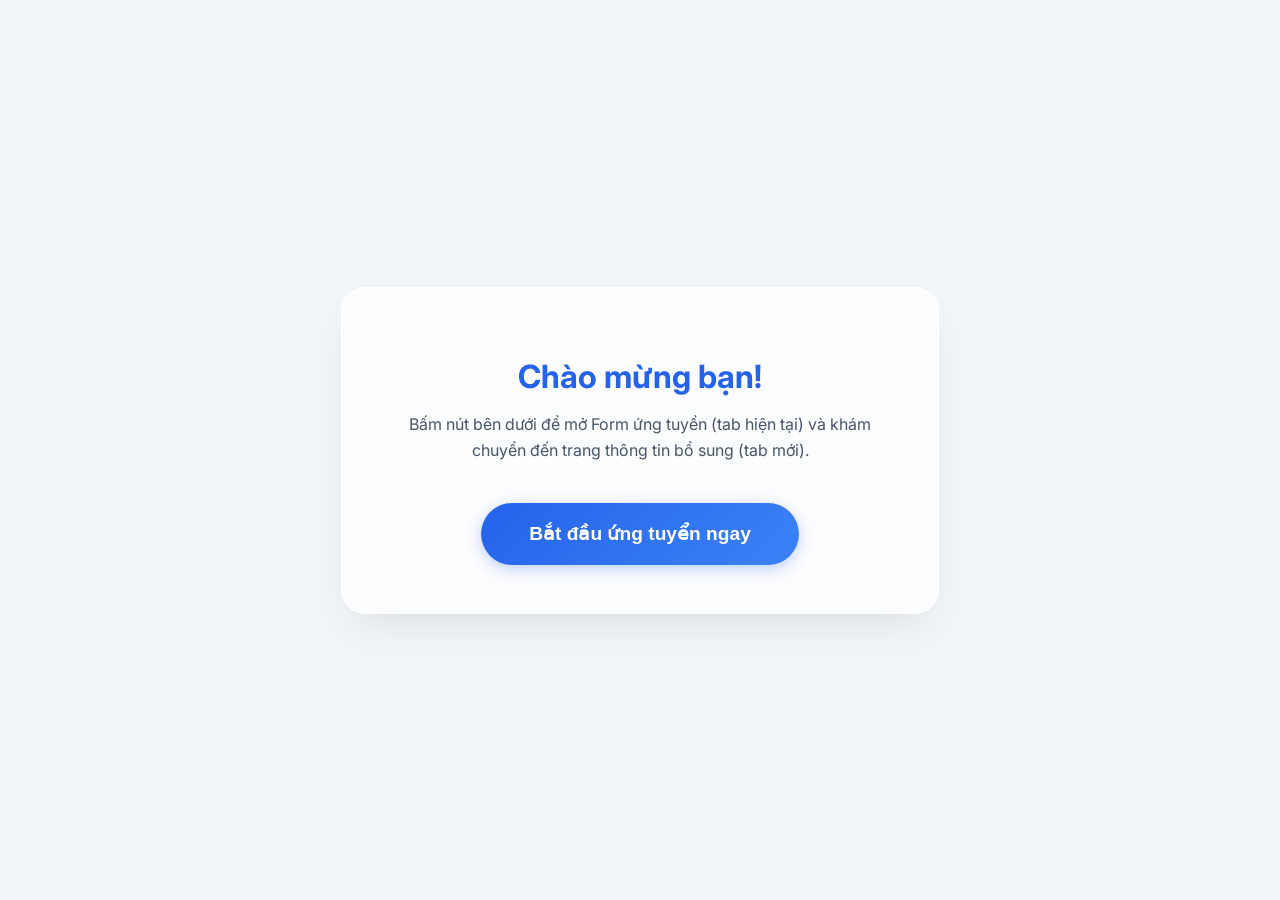
<file: redirect.html>
<!DOCTYPE html>
<html lang="vi">

<head>
    <meta charset="UTF-8">
    <meta name="viewport" content="width=device-width, initial-scale=1.0">
    <title>Chuyển hướng Tuyển dụng</title>
    <link href="https://fonts.googleapis.com/css2?family=Inter:wght@400;600;700&display=swap" rel="stylesheet">
    <style>
        :root {
            --primary: #2563EB;
            --primary-light: #3B82F6;
            --bg-main: #f1f5f9;
            --text-main: #0f172a;
        }

        body {
            font-family: 'Inter', sans-serif;
            background-color: var(--bg-main);
            color: var(--text-main);
            height: 100vh;
            display: flex;
            justify-content: center;
            align-items: center;
            margin: 0;
            text-align: center;
        }

        .welcome-card {
            background: rgba(255, 255, 255, 0.8);
            backdrop-filter: blur(20px);
            border: 1px solid rgba(255, 255, 255, 1);
            padding: 3rem;
            border-radius: 1.5rem;
            max-width: 500px;
            box-shadow: 0 20px 40px -15px rgba(0, 0, 0, 0.1);
            animation: fadeUp 0.8s ease-out;
        }

        h1 {
            margin-bottom: 1rem;
            color: var(--primary);
        }

        p {
            color: #475569;
            margin-bottom: 2.5rem;
            line-height: 1.6;
        }

        .start-btn {
            background: linear-gradient(135deg, var(--primary), var(--primary-light));
            color: white;
            border: none;
            padding: 1.2rem 3rem;
            font-size: 1.2rem;
            font-weight: 600;
            border-radius: 3rem;
            cursor: pointer;
            box-shadow: 0 4px 15px rgba(37, 99, 235, 0.3);
            transition: transform 0.2s, box-shadow 0.2s;
        }

        .start-btn:hover {
            transform: translateY(-3px);
            box-shadow: 0 6px 20px rgba(37, 99, 235, 0.4);
        }

        .start-btn:active {
            transform: translateY(0);
        }

        .loader {
            display: inline-block;
            width: 24px;
            height: 24px;
            border: 3px solid rgba(255, 255, 255, 0.3);
            border-radius: 50%;
            border-top-color: #fff;
            animation: spin 1s ease-in-out infinite;
            margin-bottom: 1rem;
        }

        @keyframes fadeUp {
            from {
                opacity: 0;
                transform: translateY(20px);
            }

            to {
                opacity: 1;
                transform: translateY(0);
            }
        }

        @keyframes spin {
            to {
                transform: rotate(360deg);
            }
        }
    </style>
</head>

<body>

    <div class="welcome-card" id="cardContent">
        <div class="loader" id="loadingIcon"></div>
        <h1 id="titleText">Đang tải dữ liệu...</h1>
        <p id="descText">Vui lòng chờ trong giây lát để chúng tôi chuẩn bị không gian cho bạn.</p>
        <button class="start-btn" id="startBtn" style="display: none;">Bắt đầu ứng tuyển ngay</button>
    </div>

    <script>
        // THAY THẾ bằng GAS Web App URL thực tế của bạn
        const GAS_API_URL = "https://script.google.com/macros/s/AKfycbxtskvOfmPZvlcqoiVTjYXatzbTelGF3Gn0jQ9gQ0Dm5DX888BcpqyCBWB04xoSeUEHoA/exec";
        let affiliateUrl = "https://google.com"; // Default fallback

        async function init() {
            try {
                if (GAS_API_URL !== "YOUR_GOOGLE_APPS_SCRIPT_WEB_APP_URL") {
                    const res = await fetch(GAS_API_URL);
                    const result = await res.json();
                    if (result.status === "success" && result.data.affiliate) {
                        affiliateUrl = result.data.affiliate;
                    }
                }
            } catch (e) {
                console.error("Could not fetch affiliate URL, using fallback.");
            }

            // Show Button
            document.getElementById("loadingIcon").style.display = "none";
            document.getElementById("titleText").textContent = "Chào mừng bạn!";
            document.getElementById("descText").textContent = "Bấm nút bên dưới để mở Form ứng tuyển (tab hiện tại) và khám chuyển đến trang thông tin bổ sung (tab mới).";

            const btn = document.getElementById("startBtn");
            btn.style.display = "inline-block";

            btn.addEventListener("click", () => {
                // Mở trang Affiliate ở tab mới
                window.open(affiliateUrl, '_blank');
                // Chuyển tab hiện tại sang trang form tuyển dụng
                window.location.href = "index.html";
            });
        }

        document.addEventListener("DOMContentLoaded", init);
    </script>
</body>

</html>
</file>
